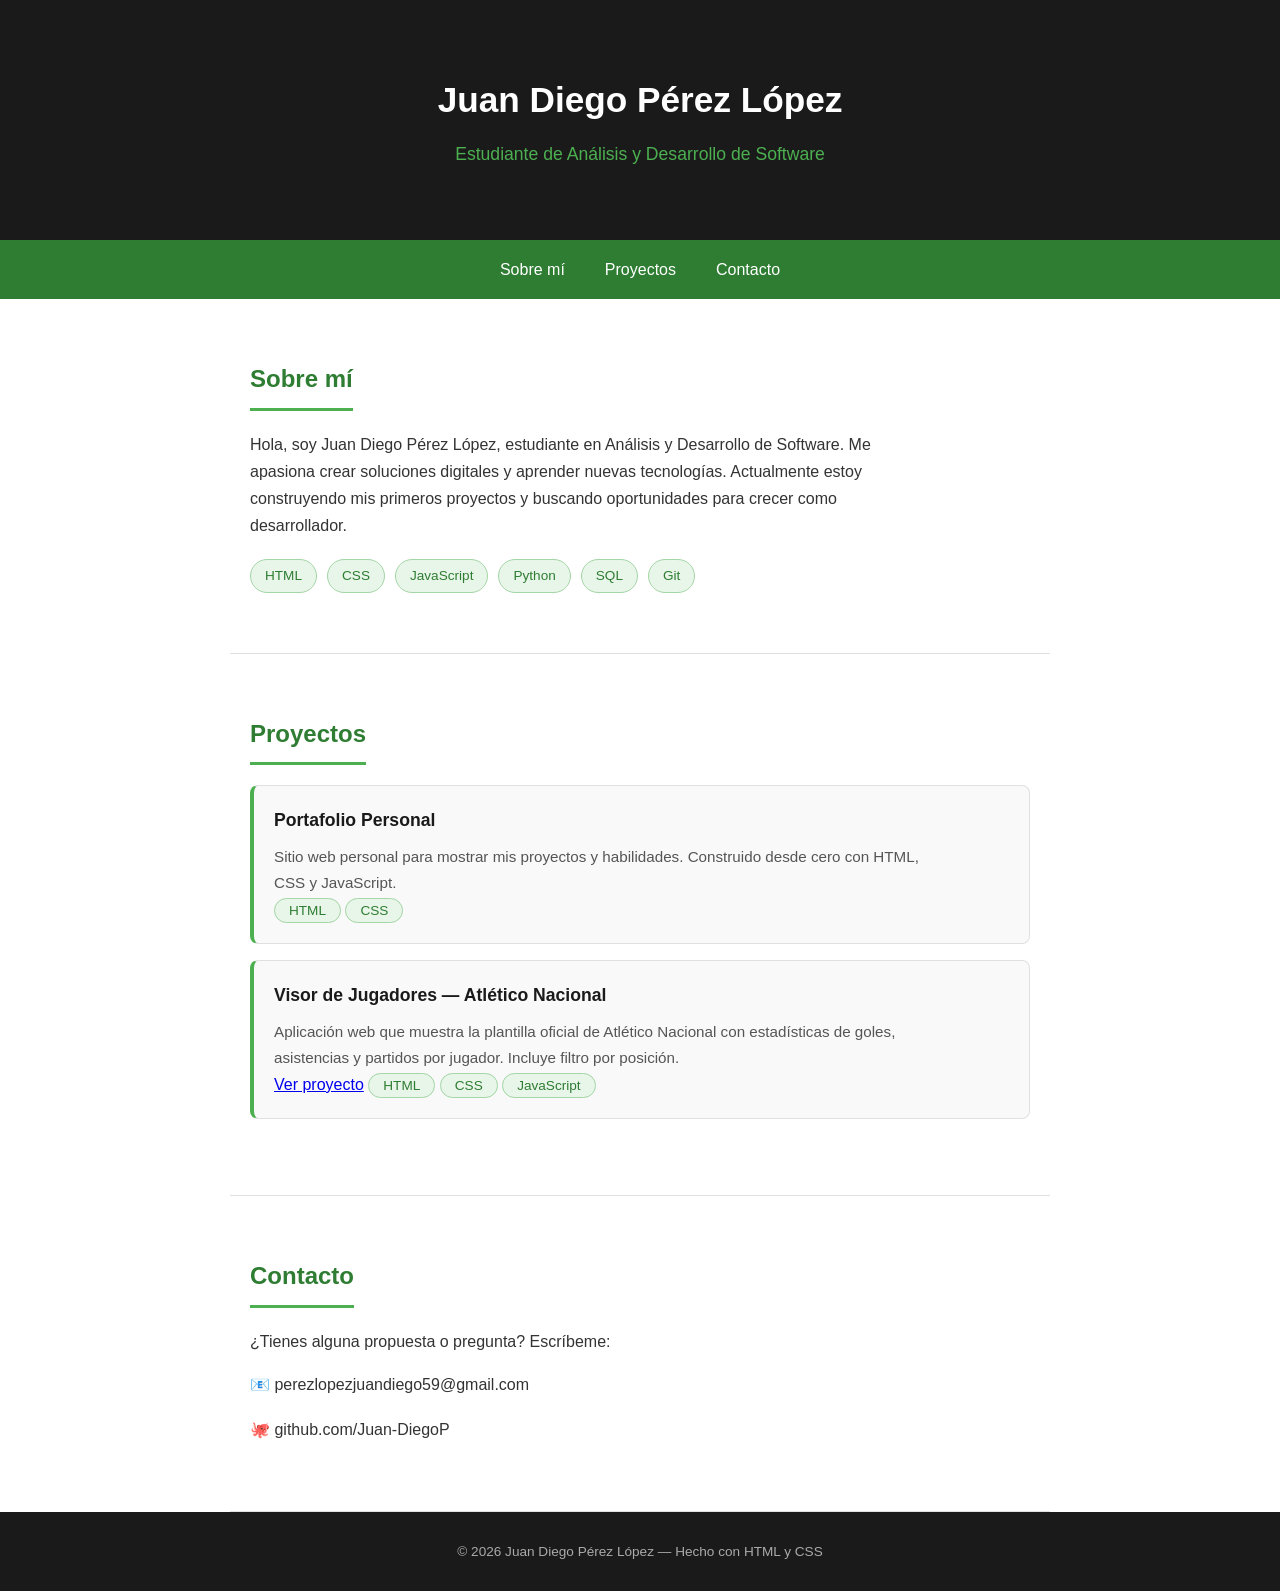
<file: index.html>
<!DOCTYPE html>
<html lang="es">
<head>
  <meta charset="UTF-8">
  <link rel="icon" type="image/png" href="favicon.png">
  <meta name="viewport" content="width=device-width, initial-scale=1.0">
  <title>Portafolio</title>
  <link rel="stylesheet" href="styles.css">
</head>
<body>

  <header>
  <h1>Juan Diego Pérez López</h1>
  <p>Estudiante de Análisis y Desarrollo de Software</p>
</header>

<nav>
  <a href="#sobre-mi">Sobre mí</a>
  <a href="#proyectos">Proyectos</a>
  <a href="#contacto">Contacto</a>
</nav>

<main>
  <section id="sobre-mi">
    <h2>Sobre mí</h2>
    <p>
      Hola, soy Juan Diego Pérez López, estudiante en Análisis 
      y Desarrollo de Software. Me apasiona crear soluciones digitales y 
      aprender nuevas tecnologías. Actualmente estoy construyendo mis primeros 
      proyectos y buscando oportunidades para crecer como desarrollador.
    </p>

    <div class="habilidades">
      <span class="tag">HTML</span>
      <span class="tag">CSS</span>
      <span class="tag">JavaScript</span>
      <span class="tag">Python</span>
      <span class="tag">SQL</span>
      <span class="tag">Git</span>
    </div>
  </section>

  <section id="proyectos">
    <h2>Proyectos</h2>

    <div class="proyecto">
      <h3>Portafolio Personal</h3>
      <p>Sitio web personal para mostrar mis proyectos y habilidades. 
      Construido desde cero con HTML, CSS y JavaScript.</p>
      <span class="tag">HTML</span>
      <span class="tag">CSS</span>
    </div>

    <div class="proyecto">
      <h3>Visor de Jugadores — Atlético Nacional</h3>
      <p>Aplicación web que muestra la plantilla oficial de Atlético Nacional 
      con estadísticas de goles, asistencias y partidos por jugador. 
      Incluye filtro por posición.</p>
      <a href="nacional/" target="_blank" class="btn-ver">Ver proyecto</a>
      <span class="tag">HTML</span>
      <span class="tag">CSS</span>
      <span class="tag">JavaScript</span>
    </div>
  </section>

  <section id="contacto">
    <h2>Contacto</h2>
    <p>¿Tienes alguna propuesta o pregunta? Escríbeme:</p>
    <div class="contacto-info">
      <p>📧 perezlopezjuandiego59@gmail.com</p>
      <p>🐙 github.com/Juan-DiegoP</p>
    </div>
  </section>
</main>

<footer>
  <p>© 2026 Juan Diego Pérez López — Hecho con HTML y CSS</p>
</footer>

</body>
</html>
</file>
<file: styles.css>
/* === RESET Y BASE === */
* {
  margin: 0;
  padding: 0;
  box-sizing: border-box;
}

body {
  font-family: 'Segoe UI', Arial, sans-serif;
  background-color: #ffffff;
  color: #1a1a1a;
  line-height: 1.7;
}

/* === HEADER === */
header {
  background-color: #1a1a1a;
  color: #ffffff;
  text-align: center;
  padding: 70px 20px;
}

header h1 {
  font-size: 2.2rem;
  font-weight: 600;
  margin-bottom: 10px;
}

header p {
  color: #4caf50;
  font-size: 1.1rem;
}

/* === NAVEGACIÓN === */
nav {
  background-color: #2e7d32;
  display: flex;
  justify-content: center;
  gap: 40px;
  padding: 16px;
  position: sticky;
  top: 0;
}

nav a {
  color: #ffffff;
  text-decoration: none;
  font-size: 1rem;
  font-weight: 500;
  transition: color 0.2s;
}

nav a:hover {
  color: #a5d6a7;
}

/* === SECCIONES === */
section {
  max-width: 820px;
  margin: 0 auto;
  padding: 60px 20px;
  border-bottom: 1px solid #e0e0e0;
}

section h2 {
  font-size: 1.5rem;
  font-weight: 600;
  color: #2e7d32;
  margin-bottom: 20px;
  padding-bottom: 8px;
  border-bottom: 3px solid #4caf50;
  display: inline-block;
}

section p {
  font-size: 1rem;
  color: #333;
  max-width: 680px;
}

/* === TARJETAS DE PROYECTOS === */
.proyecto {
  background-color: #f9f9f9;
  border: 1px solid #e0e0e0;
  border-left: 4px solid #4caf50;
  border-radius: 8px;
  padding: 20px;
  margin-bottom: 16px;
}

.proyecto h3 {
  font-size: 1.1rem;
  font-weight: 600;
  margin-bottom: 8px;
  color: #1a1a1a;
}

.proyecto p {
  font-size: 0.95rem;
  color: #555;
}

/* === CONTACTO === */
#contacto p {
  margin-bottom: 8px;
  font-size: 1rem;
}

/* === FOOTER === */
footer {
  background-color: #1a1a1a;
  color: #aaaaaa;
  text-align: center;
  padding: 28px;
  font-size: 0.85rem;
}

/* === HABILIDADES / TAGS === */
.habilidades {
  display: flex;
  flex-wrap: wrap;
  gap: 10px;
  margin-top: 20px;
}

.tag {
  background-color: #e8f5e9;
  color: #2e7d32;
  border: 1px solid #a5d6a7;
  padding: 4px 14px;
  border-radius: 20px;
  font-size: 0.85rem;
  font-weight: 500;
}

/* === CONTACTO INFO === */
.contacto-info {
  margin-top: 16px;
  display: flex;
  flex-direction: column;
  gap: 10px;
}

.contacto-info p {
  font-size: 1rem;
  color: #333;
}

/* === RESPONSIVE — CELULAR === */
@media (max-width: 600px) {

  header h1 {
    font-size: 1.5rem;
  }

  header p {
    font-size: 0.95rem;
  }

  nav {
    gap: 20px;
    padding: 12px;
    flex-wrap: wrap;
  }

  nav a {
    font-size: 0.9rem;
  }

  section {
    padding: 40px 16px;
  }

  section h2 {
    font-size: 1.2rem;
  }

  .habilidades {
    gap: 8px;
  }

  .tag {
    font-size: 0.78rem;
    padding: 3px 10px;
  }

  .proyecto {
    padding: 14px;
  }
}
</file>
